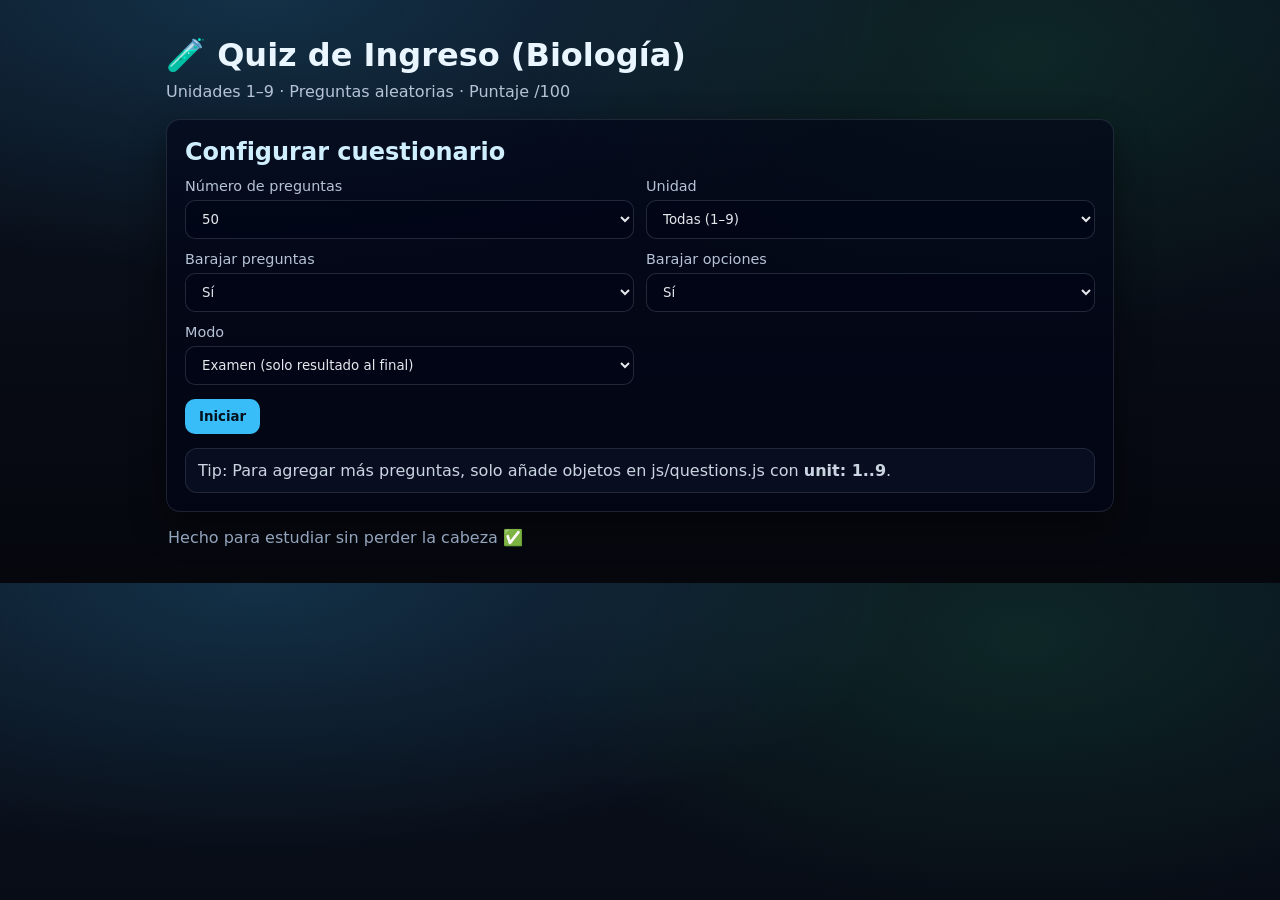
<file: index.html>
<!doctype html>
<html lang="es">
<head>
  <meta charset="utf-8" />
  <meta name="viewport" content="width=device-width,initial-scale=1" />
  <title>Quiz de Ingreso (Biología)</title>
  <link rel="stylesheet" href="css/style.css" />
</head>
<body class="bg">
  <main class="wrap">
    <header class="head">
      <h1>🧪 Quiz de Ingreso (Biología)</h1>
      <p>Unidades 1–9 · Preguntas aleatorias · Puntaje /100</p>
    </header>

    <section class="card">
      <h2>Configurar cuestionario</h2>

      <div class="grid">
        <div class="field">
          <label>Número de preguntas</label>
          <select id="count">
            <option value="10">10</option>
            <option value="20">20</option>
            <option value="30">30</option>
            <option value="50" selected>50</option>
          </select>
        </div>

        <div class="field">
          <label>Unidad</label>
          <select id="unit">
            <option value="all" selected>Todas (1–9)</option>
            <option value="1">Unidad 1</option>
            <option value="2">Unidad 2</option>
            <option value="3">Unidad 3</option>
            <option value="4">Unidad 4</option>
            <option value="5">Unidad 5</option>
            <option value="6">Unidad 6</option>
            <option value="7">Unidad 7</option>
            <option value="8">Unidad 8</option>
            <option value="9">Unidad 9</option>
          </select>
        </div>

        <div class="field">
          <label>Barajar preguntas</label>
          <select id="shuffleQ">
            <option value="yes" selected>Sí</option>
            <option value="no">No</option>
          </select>
        </div>

        <div class="field">
          <label>Barajar opciones</label>
          <select id="shuffleA">
            <option value="yes" selected>Sí</option>
            <option value="no">No</option>
          </select>
        </div>

        <div class="field">
          <label>Modo</label>
          <select id="mode">
            <option value="exam" selected>Examen (solo resultado al final)</option>
            <option value="practice">Práctica (te dice al instante)</option>
          </select>
        </div>
      </div>

      <button id="start" class="btn">Iniciar</button>

      <div class="tip">
        Tip: Para agregar más preguntas, solo añade objetos en <code>js/questions.js</code> con <b>unit: 1..9</b>.
      </div>
    </section>

    <footer class="foot">Hecho para estudiar sin perder la cabeza ✅</footer>
  </main>

  <script>
    document.getElementById("start").addEventListener("click", () => {
      const settings = {
        count: +document.getElementById("count").value,
        unit: document.getElementById("unit").value,
        shuffleQ: document.getElementById("shuffleQ").value,
        shuffleA: document.getElementById("shuffleA").value,
        mode: document.getElementById("mode").value,
      };
      localStorage.setItem("bioQuizSettings", JSON.stringify(settings));
      window.location.href = "quiz.html";
    });
  </script>
</body>
</html>
</file>
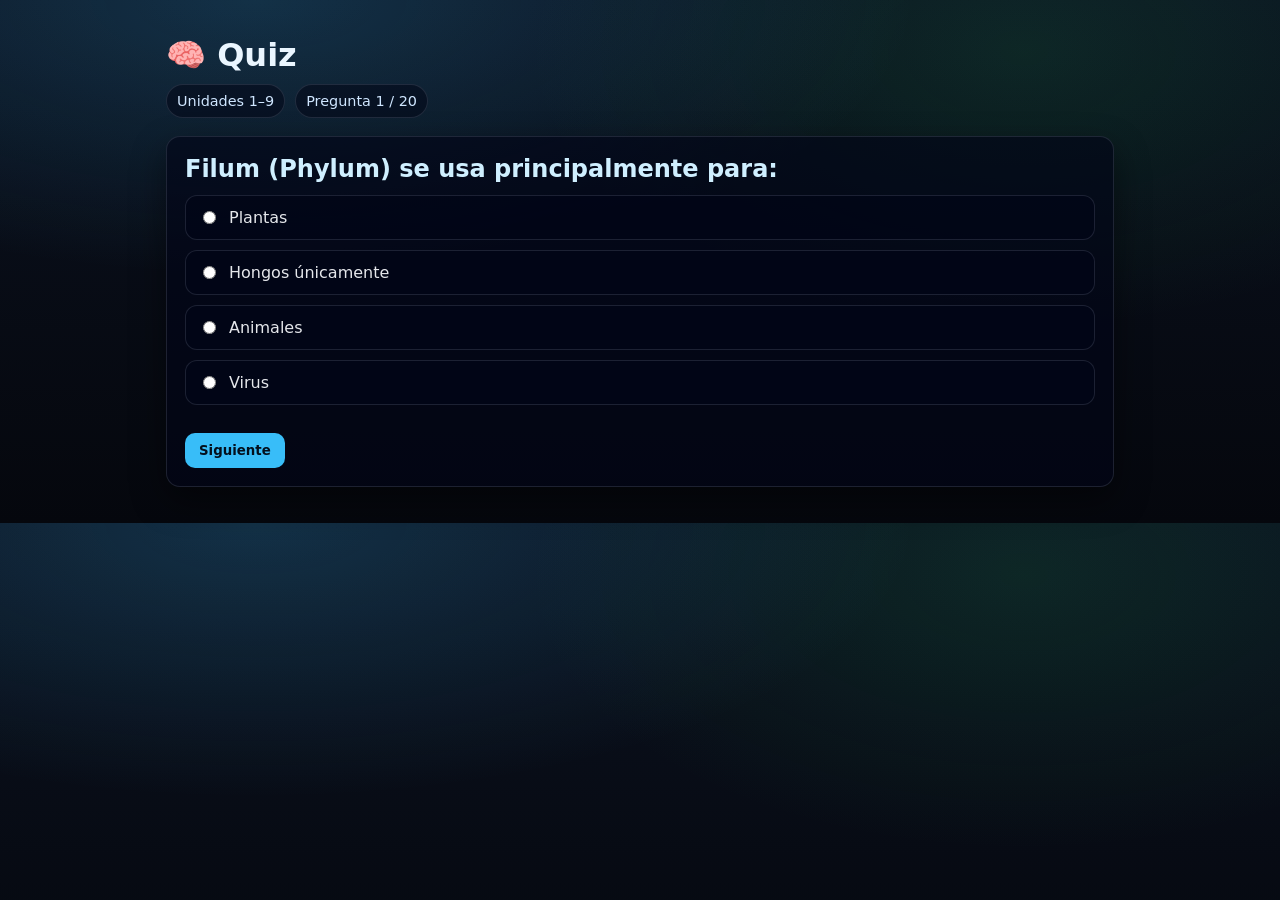
<file: quiz.html>
<!doctype html>
<html lang="es">
<head>
  <meta charset="utf-8" />
  <meta name="viewport" content="width=device-width,initial-scale=1" />
  <title>Quiz</title>
  <link rel="stylesheet" href="css/style.css" />
</head>
<body class="bg">
  <main class="wrap">

    <header class="head">
      <h1>🧠 Quiz</h1>
      <div class="meta">
        <span id="unitTag" class="pill"></span>
        <span id="progress" class="pill"></span>
      </div>
    </header>

    <section id="quizCard" class="card">
      <h2 id="qTitle"></h2>
      <div id="options" class="options"></div>

      <div id="feedback" class="feedback hidden"></div>

      <div class="actions">
        <button id="next" class="btn">Siguiente</button>
        <button id="finish" class="btn btn-ghost hidden">Finalizar</button>
      </div>
    </section>

    <section id="resultCard" class="card hidden">
      <h2>📊 Resultados</h2>
      <p id="score"></p>

      <h3>❌ En qué te equivocaste</h3>
      <div id="errors"></div>

      <div class="actions">
        <a class="btn" href="index.html">Volver</a>
        <a class="btn btn-ghost" href="quiz.html" onclick="location.reload()">Reintentar</a>
      </div>
    </section>

  </main>

    <script defer src="./js/questions.js"></script>
    <script defer src="./js/quiz.js"></script>
</body>
</html>
</file>
<file: css/style.css>
*{box-sizing:border-box;font-family:system-ui,Arial}
.bg{
  margin:0; color:#e5e7eb;
  background: radial-gradient(1200px 500px at 20% 0%, rgba(56,189,248,.18), transparent 55%),
              radial-gradient(900px 500px at 80% 10%, rgba(34,197,94,.12), transparent 55%),
              linear-gradient(180deg,#0b1220,#05070d);
}
.wrap{max-width:980px;margin:36px auto;padding:0 16px}
.head h1{margin:0;color:#eaf6ff}
.head p{margin:8px 0 0;color:#b6c3d6}
.meta{display:flex;gap:10px;margin-top:10px;flex-wrap:wrap}
.pill{
  display:inline-flex; align-items:center; gap:8px;
  background:rgba(2,6,23,.55);
  border:1px solid rgba(148,163,184,.18);
  padding:8px 10px; border-radius:999px;
  color:#cfe6ff; font-size:.9rem;
}
.card{
  margin-top:18px;
  background:rgba(2,6,23,.65);
  border:1px solid rgba(148,163,184,.18);
  border-radius:14px;
  padding:18px;
  box-shadow: 0 14px 35px rgba(0,0,0,.45);
}
.card h2{margin:0 0 12px;color:#cfefff}
.grid{
  display:grid;
  grid-template-columns:repeat(2,minmax(0,1fr));
  gap:12px;
}
@media (max-width:720px){.grid{grid-template-columns:1fr}}
.field label{display:block;color:#b6c3d6;font-size:.9rem;margin-bottom:6px}
select{
  width:100%; padding:10px 12px; border-radius:10px;
  background:rgba(2,6,23,.8); color:#e5e7eb;
  border:1px solid rgba(148,163,184,.22);
  outline:none;
}
.btn{
  margin-top:14px;
  padding:10px 14px;
  border-radius:10px;
  border:0;
  background:#38bdf8;
  color:#03101d;
  font-weight:700;
  cursor:pointer;
}
.btn:hover{filter:brightness(.95)}
.btn-ghost{
  background:transparent;
  color:#cfe6ff;
  border:1px solid rgba(148,163,184,.25);
}
.tip{
  margin-top:14px;
  padding:12px;
  border-radius:12px;
  background:rgba(15,23,42,.5);
  border:1px solid rgba(148,163,184,.18);
  color:#cbd5e1;
}
.options{display:flex;flex-direction:column;gap:10px;margin-top:12px}
.opt{
  display:flex; gap:10px; align-items:flex-start;
  padding:12px;
  border-radius:12px;
  background:rgba(2,6,23,.8);
  border:1px solid rgba(148,163,184,.18);
  cursor:pointer;
}
.opt input{margin-top:3px}
.actions{display:flex;gap:10px;flex-wrap:wrap;margin-top:14px}
.hidden{display:none}
.feedback{
  margin-top:12px;
  padding:10px 12px;
  border-radius:12px;
  border:1px solid rgba(148,163,184,.18);
  background:rgba(15,23,42,.6);
}
.good{color:#4ade80;font-weight:700}
.bad{color:#fb7185;font-weight:700}
.error-card{
  margin-top:10px;
  padding:12px;
  border-radius:12px;
  background:rgba(2,6,23,.8);
  border:1px solid rgba(148,163,184,.18);
}
.foot{margin:16px 2px;color:#93a4bd}
</file>
